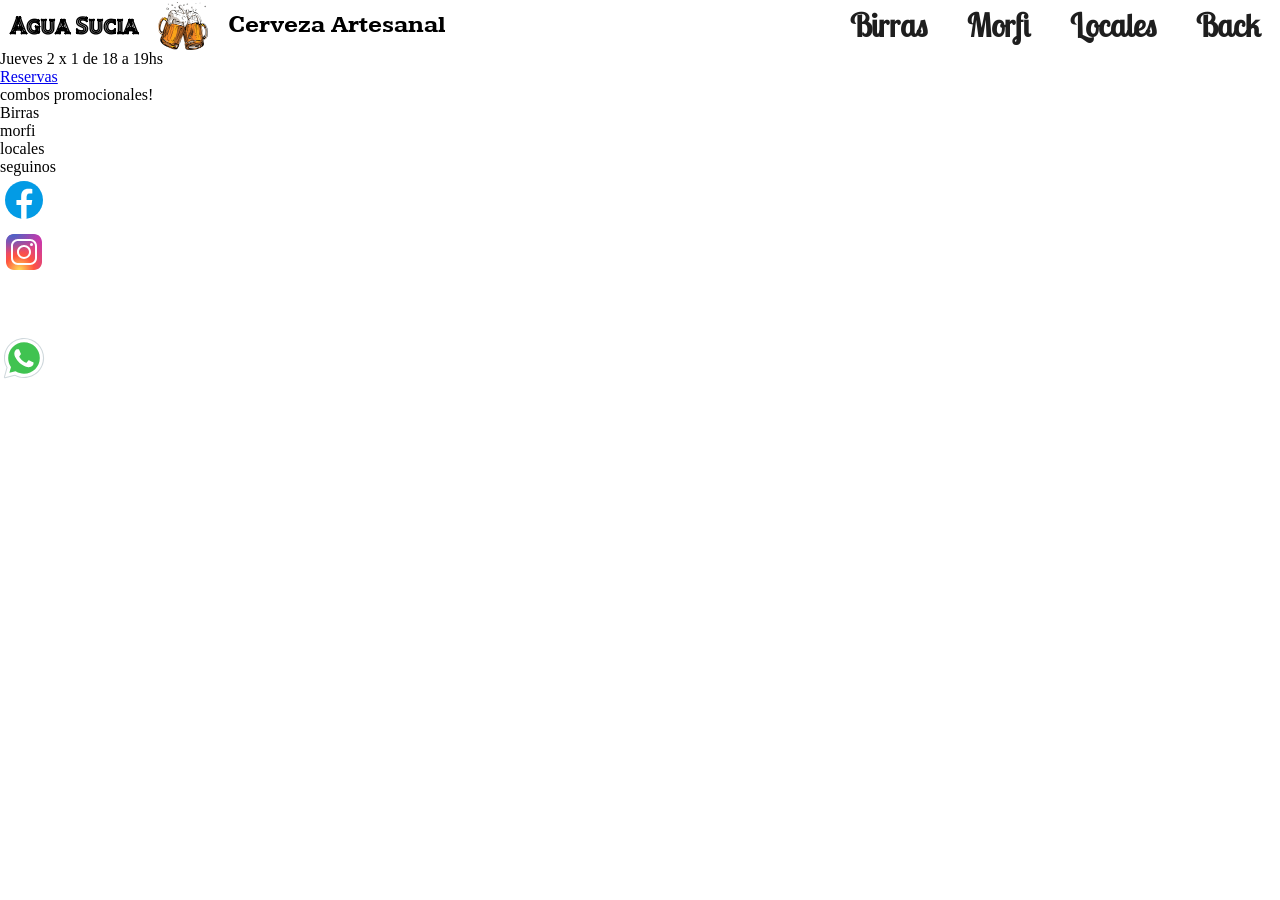
<file: index.html>
<!DOCTYPE html>
<html lang="en">

<head>
  <meta charset="UTF-8" />
  <meta http-equiv="X-UA-Compatible" content="IE=edge" />
  <meta name="viewport" content="width=device-width, initial-scale=1.0" />
  <!-- HOJA DE ESTILOS -->
  <link rel="stylesheet" href="./css/styles.css" />
  <!-- FAV. ICON -->
  <link rel="icon" type="image/png" sizes="16x16" href="./assets/favicons/favicon-16x16.png">
  <meta name="msapplication-TileColor" content="#ffffff">
  <meta name="theme-color" content="#ffffff">

  <title>Inicio</title>
</head>

<body>
  <div class="grid-layout">
    <header>
      <nav class="main-nav">
        <div class="logo">
          <h1>Agua Sucia</h1>
          <img src="./assets/logo.png" alt="logo de la marca" />
          <p>Cerveza Artesanal</p>
        </div>
        <!-- boton humburguer -->
        <div id="toggle-menu" class="toggle-menu">
          <img src="./assets/pngwing.com.png" alt="" />
        </div>
        <ul id="main-menu" class="main-menu">
          <li class="main-menu__item">
            <a href="./paginas/birras.html" class="main-menu__link">Birras</a>
          </li>
          <li class="main-menu__item">
            <a href="./paginas/morfi.html" class="main-menu__link">Morfi</a>
          </li>
          <li class="main-menu__item">
            <a href="./paginas/locales.html" class="main-menu__link">Locales</a>
          </li>
          <li class="main-menu__item">
            <a href="D:\Agua Sucia 2023\tp-cac-23022-main\crud\productos.html" class="main-menu__link">Back</a>
          </li>
        </ul>
      </nav>
    </header>
    <main class="main">
      <div class="banner-hora">
        <p>Jueves 2 x 1 de 18 a 19hs</p>
        <p class="reserva"><a href="D:\Agua Sucia 2023\tp-cac-23022-main\paginas\formulario.html">Reservas</a></p>
        <p>combos promocionales!</p>
      </div>
      <div class="imagenes">
        <div class="img-1-div">
          <p>Birras</p>
        </div>
        <div class="img-2-div">
          <p>morfi</p>
        </div>
        <div class="img-3-div">
          <p>locales</p>
        </div>
      </div>
    </main>
    <footer class="footer">
      <div class="footer-social-media">
        <p>seguinos</p>
        <div class="footer-social-media-img">
          <ul class="footer-social__menu">
            <li class="footer-social__item">
              <a href="https://es-la.facebook.com/">
                <img src="./fonts/icons/icons8-facebook-nuevo-color/icons8-facebook-nuevo-48.svg" alt="" /></a>
            </li>
            <li class="footer-social__item">
              <a href="https://www.instagram.com/">
                <img src="./fonts/icons/icons8-instagram-windows-11-color/icons8-instagram-48.svg" alt="" /></a>
            </li>
            <li class="footer-social__item">
              <a href="https://www.tiktok.com/es/">
                <img src="./fonts/icons/icons8-tik-tok-ios-16/icons8-tik-tok-50.svg" alt="" /></a>
            </li>
            <li class="footer-social__item">

              <a href="http://">
                <img src="./fonts/icons/icons8-whatsapp-color/icons8-whatsapp-48.svg" alt="" />
              </a>

            </li>
          </ul>
        </div>
      </div>
    </footer>
  </div>
  <script type="module" src="./js/index.js"></script>
</body>

</html>
</file>
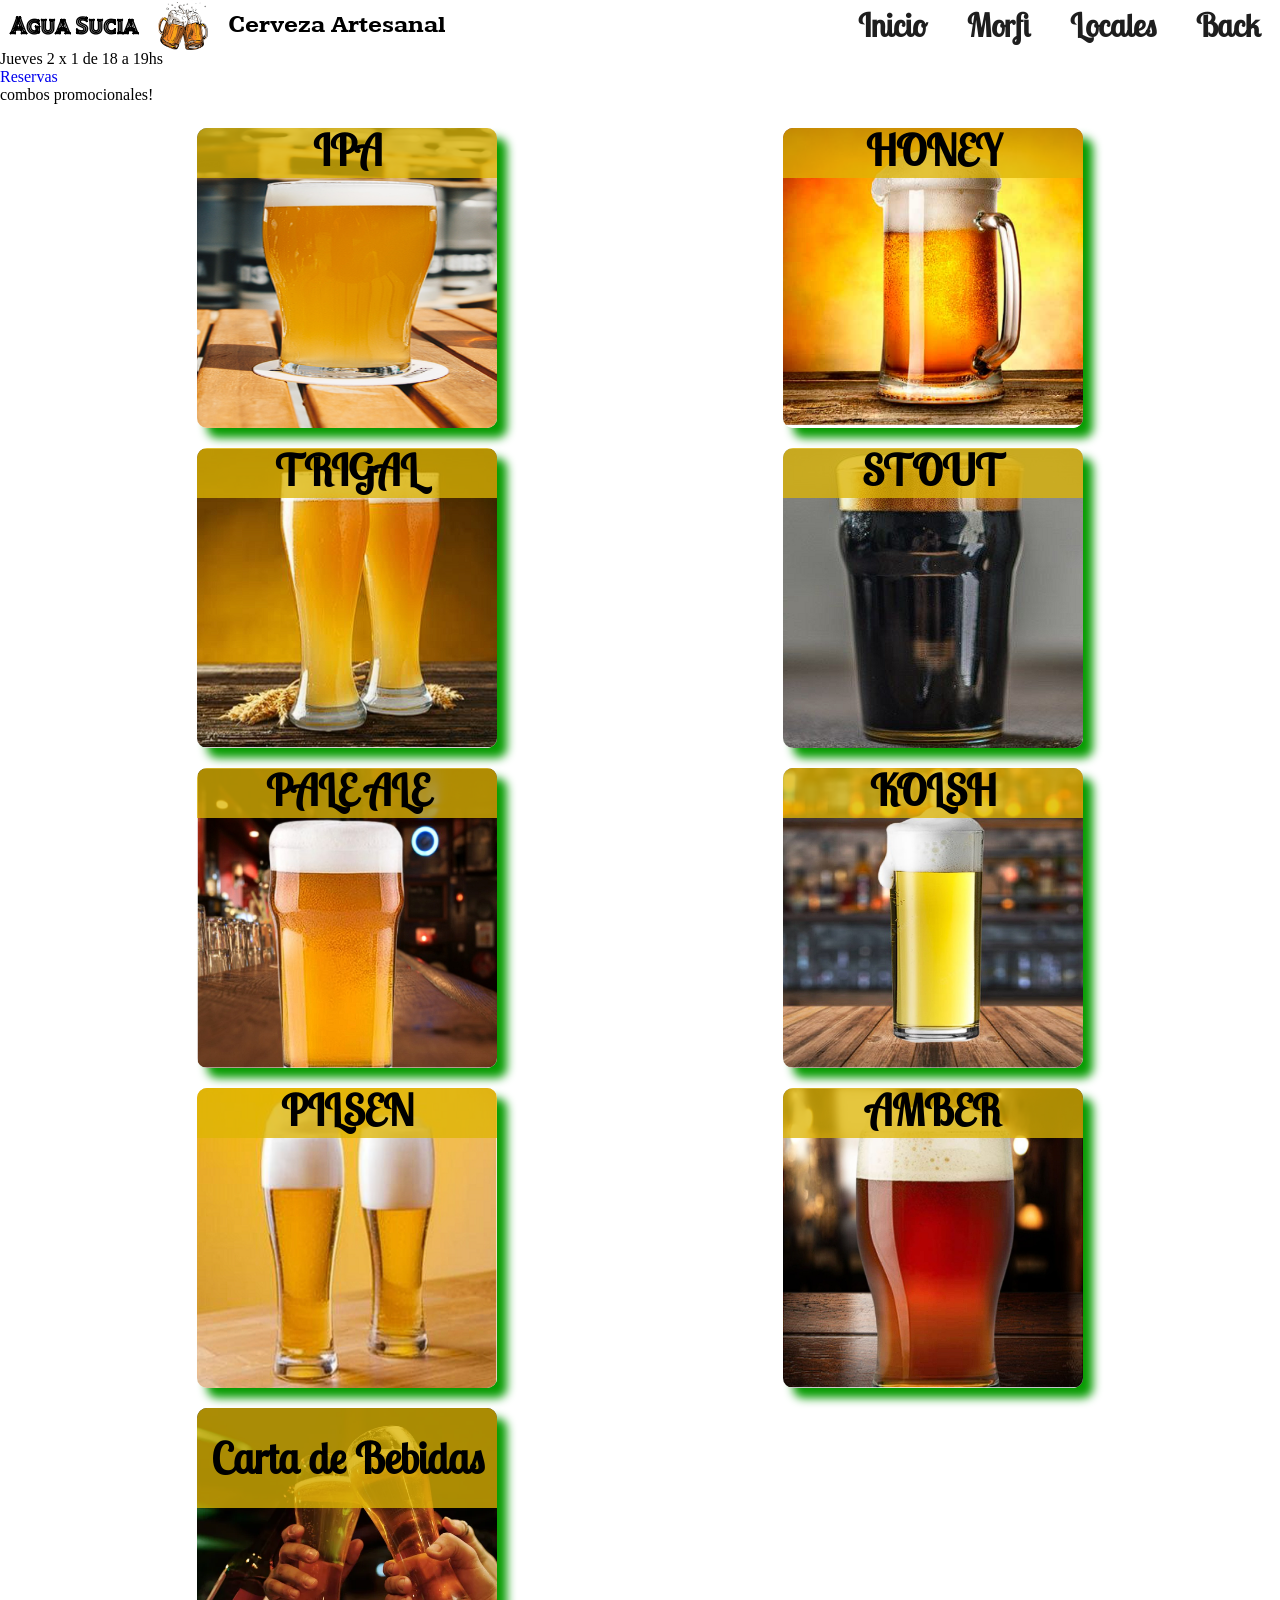
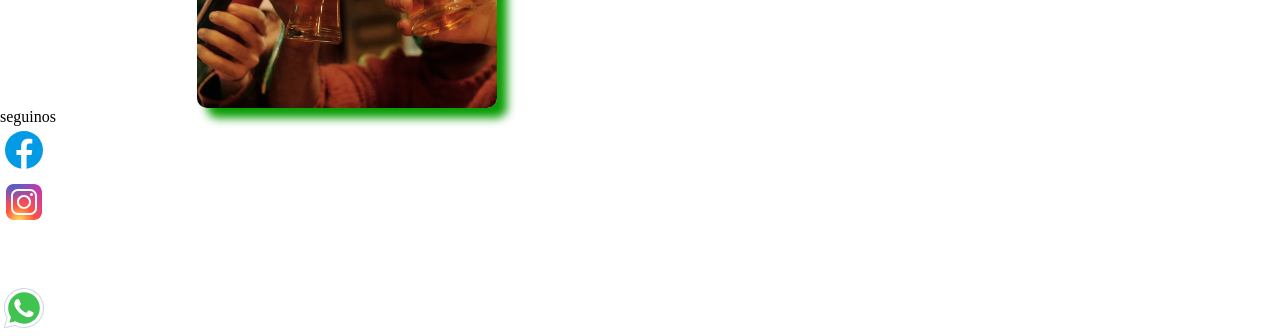
<file: paginas/birras.html>
<!DOCTYPE html>
<html lang="en">

<head>
    <meta charset="UTF-8">
    <meta http-equiv="X-UA-Compatible" content="IE=edge">
    <meta name="viewport" content="width=device-width, initial-scale=1.0">
    <!-- HOJA  DE ESTILOS -->
    <link rel="stylesheet" href="../css/birras.css">
    <link rel="stylesheet" href="../css/styles.css">
    <!-- FAV. ICON -->
    <link rel="icon" type="image/png" sizes="16x16" href="../assets/favicons/favicon-16x16.png">
    <meta name="msapplication-TileColor" content="#ffffff">
    <meta name="theme-color" content="#ffffff">
    <title>Birras</title>
</head>

<body>
    <div class="grid-layout">
        <header>
            <nav class="main-nav">
                <div class="logo">
                    <h1>Agua Sucia</h1>
                    <img src="../assets/logo.png" alt="logo de la marca">
                    <p>Cerveza Artesanal</p>
                </div>
                <!-- boton humburguer -->
                <div id="toggle-menu" class="toggle-menu">
                    <img src="../assets/pngwing.com.png" alt="">
                </div>
                <ul id="main-menu" class="main-menu">
                    <li class="main-menu__item"><a href="../index.html" class="main-menu__link">Inicio</a></li>
                    <li class="main-menu__item"><a href="./morfi.html" class="main-menu__link">Morfi</a></li>
                    <li class="main-menu__item"><a href="./locales.html" class="main-menu__link">Locales</a></li>
                    <li class="main-menu__item">
                        <a href="D:\CODOACODO\BACK\proyecto\productos.html" class="main-menu__link">Back</a>
                      </li>
                </ul>
            </nav>
        </header>
        <main class="main">
            <div class="banner-hora">
                <p>Jueves 2 x 1 de 18 a 19hs</p>
                <p class="reserva"><a href="D:\CODOACODO\BACK\tp-cac-23022-main\paginas\formulario.html">Reservas</a></p>
                <p>combos promocionales!</p>
            </div>
            <div class="wrapper">
        
                <div class="card">
        
                    <div class="face front">
                        <img src="../assets/birras/Sin título2.png" alt="cerveza ipa">
                        <h2 class="text-h1">IPA</h2>
                    </div>
        
                    <div class="face back">
                        <p class="text-p">
                        La IPA se caracterizan por ser cervezas de alta graduación alcohólica (entre 5º y 7º),
                        tener
                        una mayor cantidad de lúpulo y por lo tanto un amargor (a partir normalmente de los 40
                        IBUs)
                        y aroma intensos y cierta complejidad en el paladar.
                        </p>
                        
                    </div>
        
                </div>
        
                <div class="card">
        
                    <div class="face front">
                        <img src="../assets/birras/HONEY.png" alt="cerveza Honey">
                        <h2 class="text-h1">HONEY</h2>
                    </div>
        
                    <div class="face back">
<p>La HONEY de color dorado, cuerpo medio, con un intenso aroma y sabor a miel. Se
    caracteriza
    por ser muy fresca, agradable, de gusto dulce. Ideal para calmar la sed o acompañar
    ensaladas, platos de sabores neutros o afrutados. </p>
                    </div>
        
                </div>
        
                <div class="card">
        
                    <div class="face front">
                        <img src="../assets/birras/cerveza de trigo.png" alt="cerveza de trigo">
                        <h2 class="text-h1">TRIGAL</h2>
                    </div>
        
                    <div class="face back">
                       <p>La TRIGAL Se elabora con más del 50% de malta de trigo, de aspecto pajizo de color claro, dorado. Con gran cantidad de espuma duradera. Sabor de Amargor bajo, a veces con sabores a clavo, naranja plátano y vainilla. con Un ligero aroma a lúpulo . Alcohol: Entre 4,3 – 5,6%</p>
                    </div>
        
                </div>
        
                <div class="card">
        
                    <div class="face front">
                        <img src="../assets/birras/STOUT.png" alt="cerveza negra stout">
                        <h2 class="text-h1">STOUT</h2>
                    </div>
        
                    <div class="face back">
<p> La STOUT se caracteriza por ser muy oscura, casi negra, tostada y con un contenido
    alcohólico que va de un 6 % a un 12 %, Destacan los aromas a café y chocolate, su espuma
    es
    densa y en el sabor predomina el dulzor de las maltas, que le da un potente final
    amargo.
</p>
                    </div>
        
                </div>
        
                <div class="card">
        
                    <div class="face front">
                        <img src="../assets/birras/pale ale.png" alt="cerveza pale ale">
                        <h2 class="text-h1">PALE ALE</h2>
                    </div>
        
                    <div class="face back">
                            <p>La PALE ALE se ingrediente principal es la malta clara, una variedad que, en inglés, se
                                conoce como el nombre de pale malt, de ahí el nombre. tienen un color dorado, pero menos
                                intenso que las cervezas Lager se obtiene gracias a un método de fermentación templado.
                            </p>
                    </div>
        
                </div>
                <div class="card">
        
                    <div class="face front">
                        <img src="../assets/birras/KOLSH1.png" alt="cerveza kolsh">
                        <h2 class="text-h1">KOLSH</h2>
                    </div>
        
                    <div class="face back">
                            <p>La Kolsh perteneciante a las cervezas híbridas claras. se elabora a fermentación alta
                                como
                                una Ale y se madura a temperaturas bajas como una Lager. Tiene un sutil aroma lupulado y
                                un
                                carácter limpio.
                                su graduación alcohólica oscila alrededor de los 5 grados.
                            </p>
                    </div>
        
                </div>
                <div class="card">
        
                    <div class="face front">
                        <img src="../assets/birras/pilsen .png" alt="cerveza pilsen">
                        <h2 class="text-h1">PILSEN</h2>
                    </div>
        
                    <div class="face back">
                            <p>La Pilsen se caracteriza por tener un color pajizo muy claro, su transparencia y limpieza
                                son
                                significativas. Destaca por tener buena carbonatación y espuma duradera. tiene un sabor
                                con
                                más presencia de lúpulo que las lagers normales. posee una graduación alcohólica de
                                entre 4%
                                y 5%
                            </p>
                    </div>
        
                </div>
                <div class="card">
        
                    <div class="face front">
                        <img src="../assets/birras/AMBER ALE1.png" alt="Ensalada">
                        <h2 class="text-h1">AMBER</h2>
                    </div>
        
                    <div class="face back">
                            <p>La AMBER LAGER suele variar entre el rojo oscuro y el cobre intenso, con buena retención
                                de
                                espuma. De sabor amargo y con un final limpio. El aroma destaca por ser bastante
                                lupulado y
                                con notas malteadas de caramelo. . Graduación alcohólica de entre 5% y 6%
                            </p>
                    </div>
        
                </div>
                <div class="card card-bebidas">
        
                    <div class="face front">
                        <img src="../assets/birras.webp" alt="Ensalada">
                        <h2 class="text-h1">Carta de Bebidas</h2>
                    </div>
        
                    <div class="face back">
                        <h2 class="text-h2">Carta de Bebidas</h2>

                        <div class="links">
                            <a class="link-a" href="../assets/birras/Menú de bebidas grunge amarillo.pdf" target="_blank">ver mas</a>
                        </div>
                    </div>
        
                </div>
        
            </div>
        
        </main>

        <footer class="footer">
            
        </footer>
    </div>
    <script src="../js/componets.js"></script>
    <script type="module" src="../js/index.js"></script>
</body>

</html>
</file>
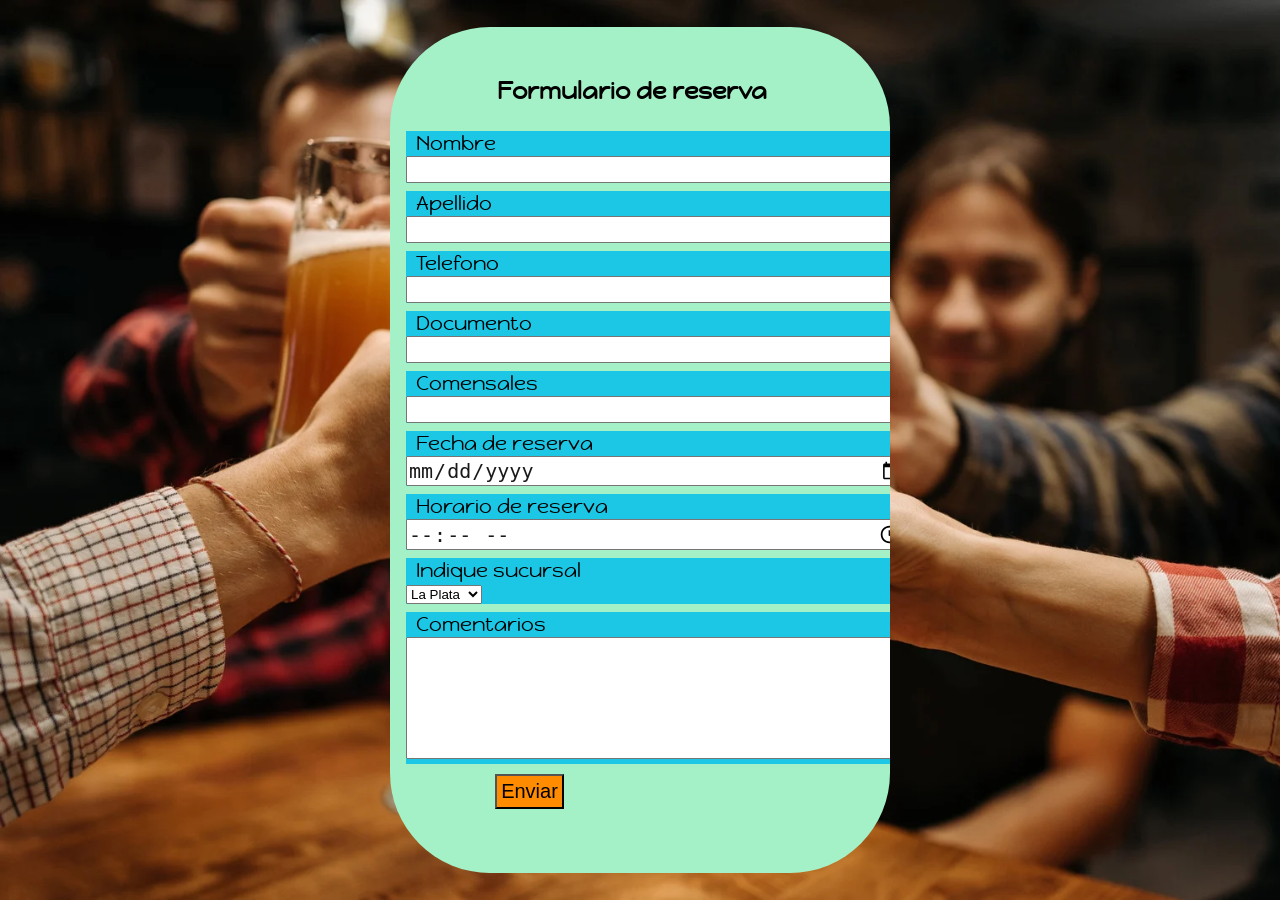
<file: paginas/formulario.html>
<!DOCTYPE html>
<html lang="esp">
<head>
    <meta charset="UTF-8">
    <meta http-equiv="X-UA-Compatible" content="IE=edge">
    <meta name="viewport" content="width=device-width, initial-scale=1.0">
    <title>Formulario</title>
    <!-- hoja de estilos -->
    <link rel="stylesheet" href="../css/form.css">
    <!-- FAV. ICON -->
    <link rel="icon" type="image/png" sizes="16x16" href="../assets/favicons/favicon-16x16.png">
    <meta name="msapplication-TileColor" content="#ffffff">
    <meta name="theme-color" content="#ffffff">
</head>
<body>

<form class="form", id="form-js">
<h2 class="formulario-parrafo"> Formulario de reserva </h2>
<div class="formulario-contenedor">

    <div class="formulario-grupo">
        <label for="name" class="etiqueta">Nombre</label>
        <input type="text" id="names" class="formulario-entrada" placeholder="">
        <span class="formulario-linea"></span>
       
    </div>

    <div class="formulario-grupo">
        <label for="lastname" class="etiqueta">Apellido</label>
        <input type="text" id="lastname" class="formulario-entrada" placeholder="">
        <span class="formulario-linea"></span>
    </div>

    <div class="formulario-grupo">
        <label for="phone" class="etiqueta">Telefono</label>
        <input type="number" id="phone" class="formulario-entrada" placeholder="">
        <span class="formulario-linea"></span>
        
    </div>

    <div class="formulario-grupo">
        <label for="dni" class="etiqueta">Documento</label>
        <input type="number" id="dni" class="formulario-entrada" placeholder="">
        <span class="formulario-linea"></span>
        
    </div>

    <div class="formulario-grupo">
        <label for="subjets" class="etiqueta">Comensales</label>
        <input type="number" id="subjets" class="formulario-entrada" placeholder="">
        <span class="formulario-linea"></span>
       
    </div>

    <div class="formulario-grupo">
        <label for="date" class="etiqueta">Fecha de reserva</label>
        <input type="date" id="date" class="formulario-entrada" placeholder="">
        <span class="formulario-linea"></span>
        
    </div>

    <div class="formulario-grupo">
        <label for="time" class="etiqueta">Horario de reserva</label>
        <input type="time" id="time" class="formulario-entrada" placeholder="">
        <span class="formulario-linea"></span>
        
    </div>
    
    <div class="formulario-grupo" >
        <label for="location" class="etiqueta">Indique sucursal </label><br>
        <select id="location" name="indique socursal">
        <option value="Palermo" class="ki">La Plata</option> 
        <option value="Belgrano" class="ki">Quilmes</option> 
        <option value="Villa Urquiza" class="ki" >Barracas</option>  
    </select>
        <span class="formulario-linea"></span>
    </div>
  
    <div class="formulario-grupo">
        <label for="comentarios" class="etiqueta">Comentarios</label> <br>
        <textarea name="comentarios" id="" cols="60" rows="8"></textarea> 
       
    </div>
    
</div>
<input type="submit" value="Enviar" id="bottom">
<span id="campo vacio" style="display:none; color:rgb(27, 27, 27);" class="warning">complete los campos vacios por favor</span>
<span id="mayuscula-nombre" style="display:none; color:rgb(27, 27, 27) ;" class="warning">Por favor iniciar con mayúscula</span>
<span id="mayuscula-apellido" style="display:none; color:rgb(27, 27, 27);" class="warning">Por favor iniciar con mayúscula</span>

</form>


 
<script src="../js/form-js.js"></script>
</body>


</html>
</file>
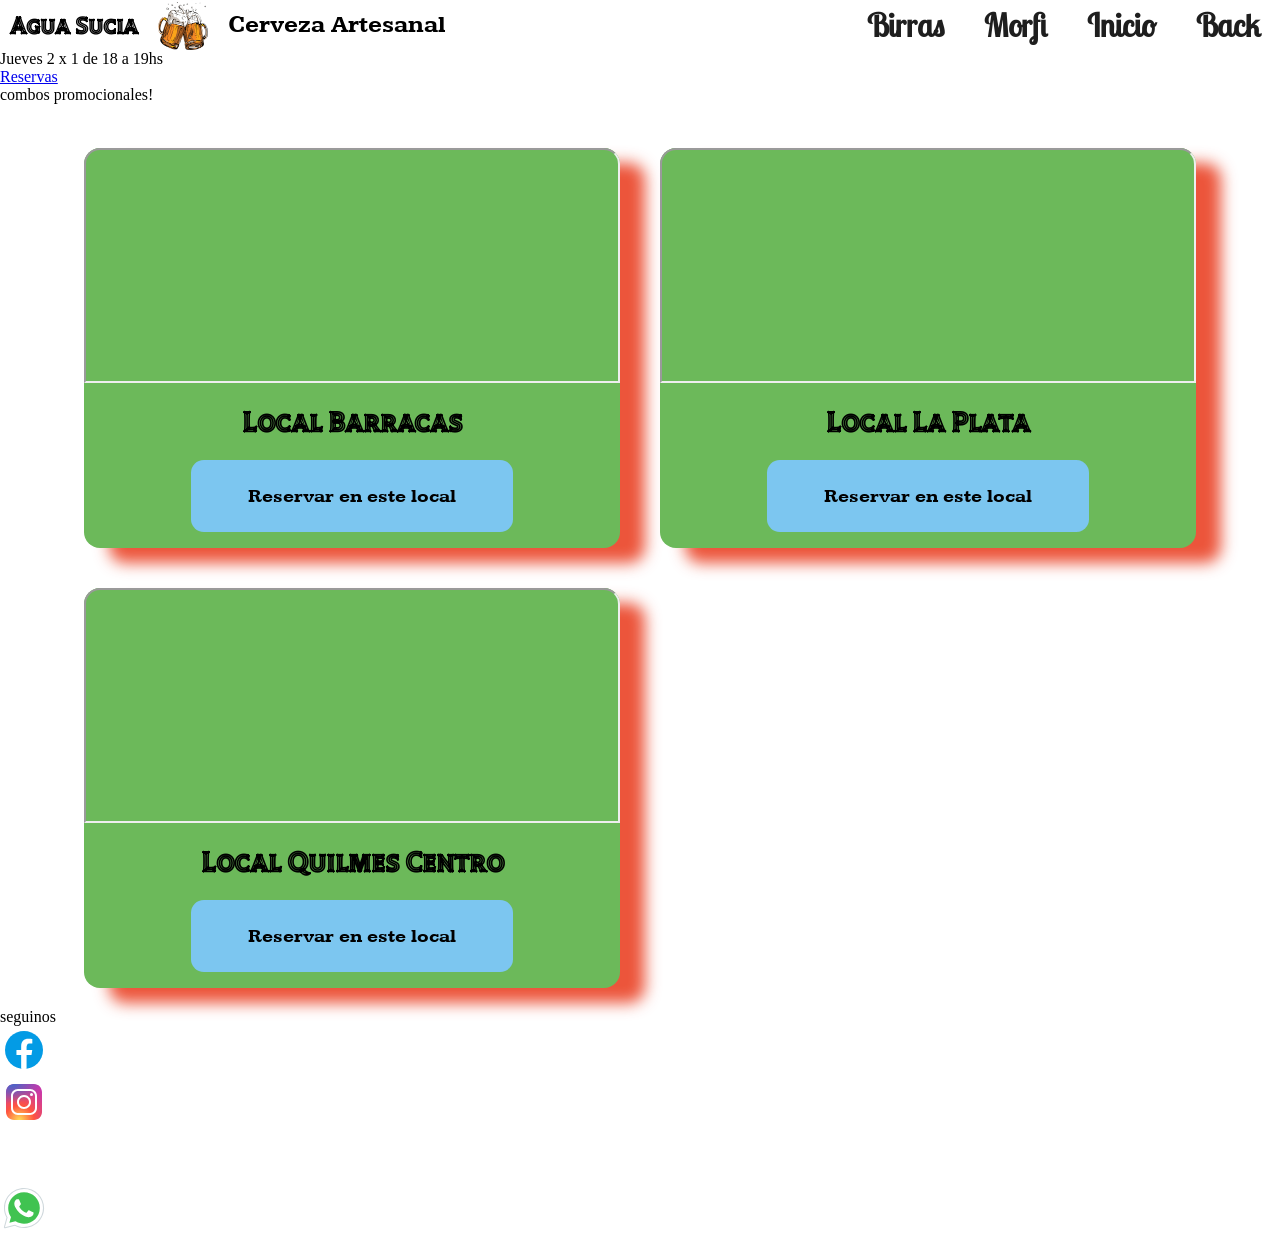
<file: paginas/locales.html>
<!DOCTYPE html>
<html lang="en">

<head>
    <meta charset="UTF-8">
    <meta http-equiv="X-UA-Compatible" content="IE=edge">
    <meta name="viewport" content="width=device-width, initial-scale=1.0">
    <!-- HOJAS DE ESTILOS -->
    <link rel="stylesheet" href="../css/styles.css">
    <link rel="stylesheet" href="../css/locales.css">
    <!-- FAV. ICON -->
    <link rel="icon" type="image/png" sizes="16x16" href="../assets/favicons/favicon-16x16.png">
    <meta name="msapplication-TileColor" content="#ffffff">
    <meta name="theme-color" content="#ffffff">
    <title>Locales</title>
</head>

<body>
    <div class="grid-layout">
        <header>
            <nav class="main-nav">
                <div class="logo">
                    <h1>Agua Sucia</h1>
                    <img src="../assets/logo.png" alt="logo de la marca">
                    <p>Cerveza Artesanal</p>
                </div>
                <!-- boton humburguer -->
                <div id="toggle-menu" class="toggle-menu">
                    <img src="../assets/pngwing.com.png" alt="">
                </div>
                <ul id="main-menu" class="main-menu">
                    <li class="main-menu__item"><a href="birras.html" class="main-menu__link">Birras</a></li>
                    <li class="main-menu__item"><a href="./morfi.html" class="main-menu__link">Morfi</a></li>
                    <li class="main-menu__item"><a href="../index.html" class="main-menu__link">Inicio</a></li>
                    <li class="main-menu__item">
                        <a href="D:\CODOACODO\BACK\proyecto\productos.html" class="main-menu__link">Back</a>
                      </li>
                </ul>
            </nav>
        </header>
        <main class="main">
        <div class="banner-hora">
            <p>Jueves 2 x 1 de 18 a 19hs</p>
            <p class="reserva"><a href="D:\CODOACODO\BACK\tp-cac-23022-main\paginas\formulario.html">Reservas</a></p>
            <p>combos promocionales!</p>
        </div>
        <div id="card-container" class="card-container">

        </div>            
        </main>
        <footer class="footer">

        </footer>
    </div>
    <script src="../js/componets.js"></script>
    <script src="../js/locales.js"></script>
    <script type="module" src="../js/index.js"></script>
</body>

</html>
</file>
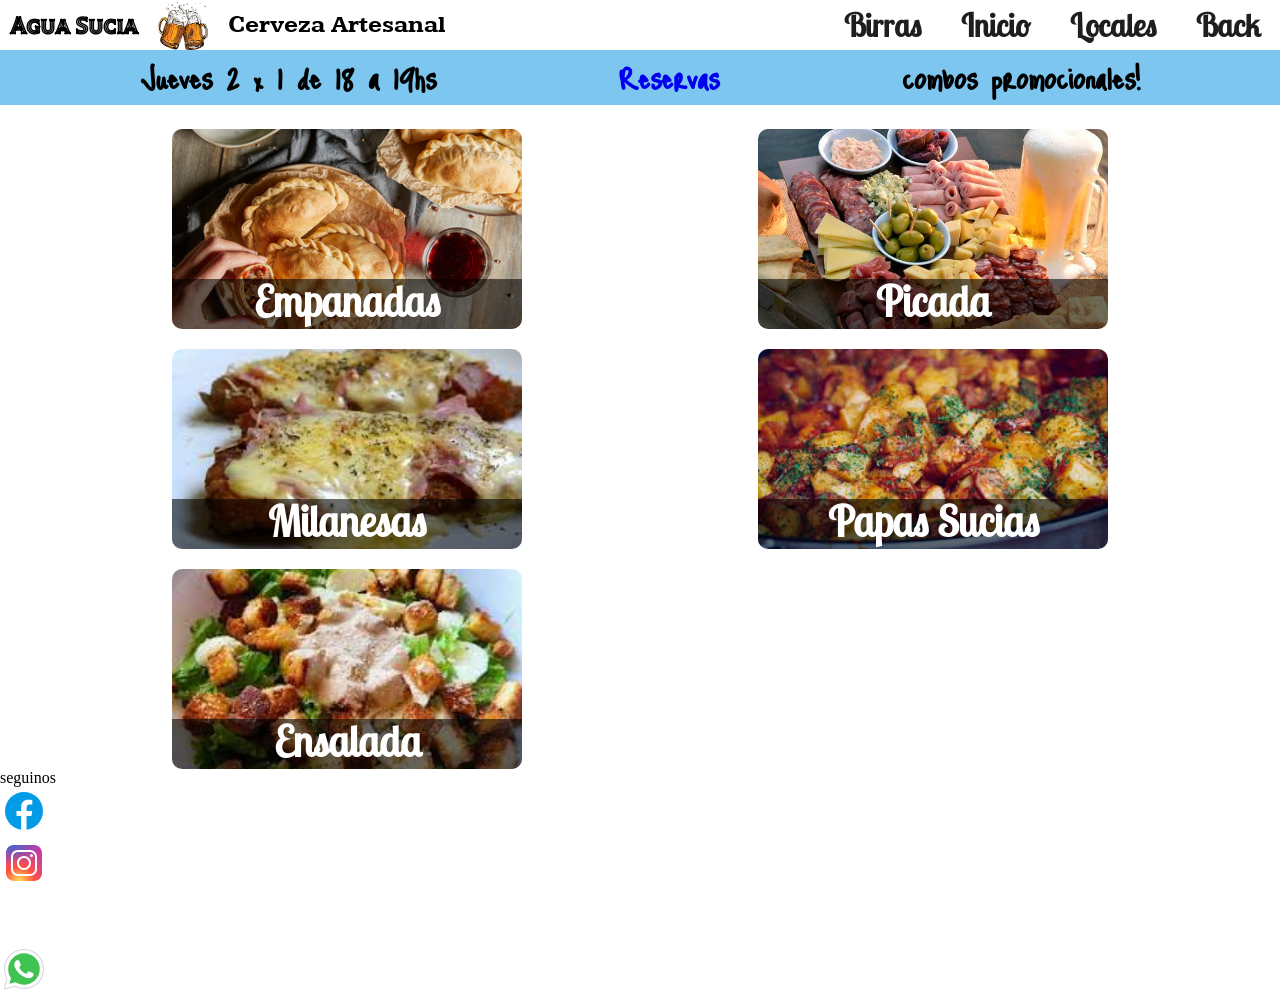
<file: paginas/morfi.html>
<!DOCTYPE html>
<html lang="en">

<head>
    <meta charset="UTF-8">
    <meta http-equiv="X-UA-Compatible" content="IE=edge">
    <meta name="viewport" content="width=device-width, initial-scale=1.0">
    <!-- HOJA DE ESTILOS -->
    <link rel="stylesheet" href="../css/morfi.css">
    <link rel="stylesheet" href="../css/styles.css">
    <!-- FAV. ICON -->
    <link rel="icon" type="image/png" sizes="16x16" href="../assets/favicons/favicon-16x16.png">
    <meta name="msapplication-TileColor" content="#ffffff">
    <meta name="theme-color" content="#ffffff">
    <title>Morfi</title>
</head>

<body>
    <div class="grid-layout">
        <header>
            <nav class="main-nav">
                <div class="logo">
                    <h1>Agua Sucia</h1>
                    <img src="../assets/logo.png" alt="logo de la marca">
                    <p>Cerveza Artesanal</p>
                </div>
                <!-- boton humburguer -->
                <div id="toggle-menu" class="toggle-menu">
                    <img src="../assets/pngwing.com.png" alt="">
                </div>
                <ul id="main-menu" class="main-menu">
                    <li class="main-menu__item"><a href="./birras.html" class="main-menu__link">Birras</a></li>
                    <li class="main-menu__item"><a href="../index.html" class="main-menu__link">Inicio</a></li>
                    <li class="main-menu__item"><a href="../paginas/locales.html" class="main-menu__link">Locales</a></li>
                    <li class="main-menu__item">
                        <a href="D:\CODOACODO\BACK\proyecto\productos.html" class="main-menu__link">Back</a>
                      </li>
                </ul>
            </nav>
        </header>
        <main class="main">
            <div class="banner-hora">
                <p>Jueves 2 x 1 de 18 a 19hs</p>
                <p class="reserva"><a href="D:\CODOACODO\BACK\tp-cac-23022-main\paginas\formulario.html">Reservas</a></p>
                <p>combos promocionales!</p>
            </div>
            <div class="wrapper">

                <div class="card">

                    <div class="face front">
                        <img src="../assets/morfi/Empanadas.jpg" alt="city">
                        <h2 class="text-h1">Empanadas</h2>
                    </div>

                    <div class="face back">
                        <h2 class="text-h2">Empanadas</h2>
                        <p class="text-p">
                        <p>
                            -Carne Suave $260</p>
                        <p>
                            -Jamon, queso y cebolla
                            $220</p>

                        <p>-Panceta y morron $240</p>

                        <p> -Humita $ 190</p>
                        </p>
                        <div class="links">
                            <a class="link-a" href="../assets/morfi/Menu AGUA SUCIA.pdf" target="_blank">ver mas</a>
                        </div>
                    </div>

                </div>

                <div class="card">

                    <div class="face front">
                        <img src="../assets/morfi/picada2-1-6e7c69.jpg" alt="picada">
                        <h2 class="text-h1">Picada</h2>
                    </div>

                    <div class="face back">
                        <h2 class="text-h2">Picada</h2>
                        <p class="text-p">
                        <p>-Tabla de Frituras
                            $1280 </p>

                        <p>-Tabla de Fiambres:
                            $1590</p>

                        <p>-Tabla Surtida:
                            $1120</p>
                        </p>
                        <div class="links">
                            <a class="link-a" href="../assets/morfi/Menu AGUA SUCIA.pdf" target="_blank">ver mas</a>
                        </div>
                    </div>

                </div>

                <div class="card">

                    <div class="face front">
                        <img src="../assets/morfi/mila.jpg" alt="milanesa">
                        <h2 class="text-h1">Milanesas</h2>
                    </div>

                    <div class="face back">
                        <h2 class="text-h2">Milanesas</h2>
                        <p class="text-p">
                        <p>-Napolitana:
                            $820</p>

                        <p>-Suprema de Pollo: $600</p>

                        <p>-Mila de Berenjena:
                            $480</p>

                        <p>-Milanesa Recargada: $1120</p>

                        <div class="links">
                            <a class="link-a" href="../assets/morfi/Menu AGUA SUCIA.pdf" target="_blank">ver mas</a>
                        </div>
                    </div>

                </div>

                <div class="card">

                    <div class="face front">
                        <img src="../assets/morfi/papas sucias.jpg" alt="Papas fritas">
                        <h2 class="text-h1">Papas Sucias</h2>
                    </div>

                    <div class="face back">
                        <h2 class="text-h2">Papas Sucias</h2>
                        <p class="text-p">
                        <p>-Papas Sucias: $390</p>

                        <p>Papas 4 Fantasticos : $480</p>

                        <p>-Papas Bravisimas: $590 </p>

                        <div class="links">
                            <a class="link-a" href="../assets/morfi/Menu AGUA SUCIA.pdf" target="_blank">ver mas</a>
                        </div>
                    </div>

                </div>

                <div class="card">

                    <div class="face front">
                        <img src="../assets/morfi/ensalada cesar.jpg" alt="Ensalada">
                        <h2 class="text-h1">Ensalada</h2>
                    </div>

                    <div class="face back">
                        <h2 class="text-h2">Ensalada</h2>
                        <p class="text-p">
                        <p>-Ensalada Campera:
                            $1180</p>

                        <p>-Ensalada Cesar:
                            $980</p>

                        <p>-Ensalada Griega: $880</p>

                        <div class="links">
                            <a class="link-a" href="../assets/morfi/Menu AGUA SUCIA.pdf" target="_blank">ver mas</a>
                        </div>
                    </div>

                </div>

            </div>

        </main>

        <!-- footer -->
        <footer class="footer">

        </footer>
    </div>
    <script src="../js/componets.js"></script>
    <script type="module" src="../js/index.js"></script>
</body>

</html>
</file>
<file: css/styles.css>
/* Carga de las fuentes de la home */
/*---------------------------------*/
/*---------------------------------*/

@font-face {
  font-family: "Kameron";
  src: url("../fonts/Kameron/Kameron-Bold.ttf") format("trueType");
  font-display: swap;
}

@font-face {
  font-family: "Lobster Two";
  src: url("../fonts/Lobster_Two/LobsterTwo-Regular.ttf") format("trueType");
  font-display: swap;
}

@font-face {
  font-family: "Just Me Again Down Here";
  src: url("../fonts/Just_Me_Again_Down_Here/JustMeAgainDownHere-Regular.ttf")
    format("trueType");
}

@font-face {
  font-family: "Tilt Prism";
  src: url("../fonts/Tilt_Prism/static/TiltPrism-Regular.ttf")
      format("trueType"),
    url("../fonts/Tilt_Prism/TiltPrism-Regular-VariableFont_XROT\,YROT.ttf")
      format("trueType");
}

/* Reset de los estilos CSS */
/*-------------------------*/
/*-------------------------*/

* {
  margin: 0;
  padding: 0;
  box-sizing: border-box;
}

/* Declaracion de variable */
/*-------------------------*/
/*-------------------------*/

:root {
  --color-header: #6cb95a;
  --color-banner: #7cc6f0;
  --color-footer: #1e1e1e;
  --color-texto: hsl(0, 0%, 100%);
  --color-body:#cbec0c;
}

body {
  background-image: url(D:\CODOACODO\BACK\proyecto\assets\personas-tomando-cerveza.png);
  background-repeat: repeat-y;
  background-size: cover ;
  background-attachment: scroll;
  overflow-x: hidden;
  
  
}

.toggle-menu {
  position: absolute;
  right: 50px;
}

.toggle-menu img{
  width: 50px;
  height: 50px;
  display: none;
}

.header {
  background: var(--color-header);
  padding: 20px;
  margin-bottom: 20px;
}

.logo h1 {
  font-family: "Tilt Prism";
  font-weight: bold;
}

.logo p{
  font-family: 'Kameron';
  font-size: 1.5rem;
}

.main-nav {
  display: flex;
  justify-content: space-between;
  margin-left: 10px;
}

.main-menu {
  display: flex;
  list-style: none;
  align-items: center;
}

.main-menu__link{
  text-decoration: none;
  font-size: 2rem;
  color: var(--color-footer);
  margin: 0px 20px;
  font-weight: 700;
  font-family: 'Lobster Two';
}

.logo {
  display: flex;
  gap: 20px;
  justify-content: center;
  align-items: center;
}

.logo img{
  width: 50px;
  height: 50px;
}





/* Apartir de acá footer de la home */
/*----------------------------------*/
/*----------------------------------*/
</file>
<file: css/birras.css>
@font-face {
  font-family: "Kameron";
  src: url("../fonts/Kameron/Kameron-Bold.ttf") format("trueType");
  font-display: swap;
}

@font-face {
  font-family: "Lobster Two";
  src: url("../fonts/Lobster_Two/LobsterTwo-Regular.ttf") format("trueType");
  font-display: swap;
}

@font-face {
  font-family: "Just Me Again Down Here";
  src: url("../fonts/Just_Me_Again_Down_Here/JustMeAgainDownHere-Regular.ttf") format("trueType");
}

@font-face {
  font-family: "Tilt Prism";
  src: url("../fonts/Tilt_Prism/static/TiltPrism-Regular.ttf") format("trueType"),
    url("../fonts/Tilt_Prism/TiltPrism-Regular-VariableFont_XROT\,YROT.ttf") format("trueType");
}


* {
  box-sizing: border-box;
  margin: 0;
  padding: 0;
}




a {
  text-decoration: none;
}


.wrapper {
  display: grid;
  grid-column: 1 / 14;
  grid-row: 2 / 12;
  grid-template-columns: repeat(auto-fit, minmax(min(100%, 25rem), 1fr));
  width: 90%;
  margin: 0 auto;
  margin-top: 1.5rem;
  gap: 20px;
  align-content: center;
  justify-items: center;

}


.card {
  position: relative;
  width: 300px;
  height: 300px;
  
}

.face {
  position: absolute;
  width: 100%;
  height: 100%;
  backface-visibility: hidden;
  border-radius: 10px;
  overflow: hidden;
  transition: .5s;
}

.card .front {
  transform: perspective(600px) rotateY(0deg);
  box-shadow: 10px 10px 10px #089c03;
  z-index: -1;
}

.card .front img {
  position: absolute;
  width: 100%;
  height: 100%;
  object-fit: cover;
}

.text-h1 {
  position: absolute;
  width: 100%;
  height: 50px;
  line-height: 45px;
  color: #000000;
  background: rgba(221, 181, 4, 0.767);
  text-align: center;
  font-family: "Lobster Two";
  font-size: calc(1.5vw + 1.5rem);

}

.card-bebidas .text-h1 {
  display: flex;
  justify-content: center;
  align-items: center;
  height: 100px;
}



.card .back {
  display: flex;
  flex-direction: column;
  justify-content: space-between;
  transform: perspective(600px) rotateY(180deg);
  background: rgba(221, 181, 4, 0.767);
  padding: 15px;
  color: #000000;
  text-align: center;
  box-shadow:  -10px 10px 10px #089c03;
  overflow-y: auto;
  font-family: "Kameron";
  font-size: calc(1.5vw + .5px);

}

.card-bebidas + .face-front + .text-h1 {
  height: 150px;
}

.card-bebidas .link-a {
  color: #000000;
}

.card-bebidas .links {
  border-top: 1px solid #000000;
}



.card .back .text-h2 {
  font-size: calc(1vw + 1em);
  letter-spacing: 1px;
}

.card .back .text-p {
  letter-spacing: 1px;

}

.card:hover .front {
  transform: perspective(600px) rotateY(180deg);
}

.card:hover .back {
  transform: perspective(600px) rotateY(360deg);
}

/* Media queries para dispositivos móviles */
@media screen and (max-width: 767px) {
  .wrapper {
    flex-direction: column;
    gap: 40px;
    margin-top: -100px;

  }

  .card {
    position: relative;
    width: 100%;
    height: 300px;
  } 




  /* Media queries para tablets */
  @media screen and (min-width: 768px) and (max-width: 1023px) {
    .wrapper {
      gap: 30px;
    }
  }

  /* Media queries para pantallas de escritorio */
  @media screen and (min-width: 1024px) {
    .wrapper {
      gap: 40px;
    }
  }

}
</file>
<file: css/form.css>
@import url('https://fonts.googleapis.com/css2?family=Happy+Monkey&display=swap');

*{
    margin: 0;
    padding: 0;
    box-sizing: border-box;
}

body{
    font-family: 'Happy Monkey', cursive;
    background-color: #e9e9f3;
    background-image: url(../assets/personas-tomando-cerveza.png);
    background-repeat: repeat-y;
    background-size: cover;
    background-attachment: scroll;
    overflow-x: hidden;
    display: flex;
    min-height: 100vh;
}

.form{
    
    background-color: rgb(164, 241, 199);
    margin: auto;
    width: 90%;
    max-width: 500px;
    padding: 4rem 2rem 4rem 1rem;
    border-radius: 100px;
    box-shadow: 0 50px -10px rgb(0 ,0 ,0 / 70%);
    text-align: center;
    overflow: hidden;
}

.formulario-parrafo{ 
   
    margin-top: -15px;
}

.formulario-contenedor {
    margin-top: 25px;
    display: grid;
    gap: 8px;
    
}

.formulario-grupo{
   background-color: rgb(28, 199, 230);
    text-align: left;
}

.formulario-entrada{ 
    width: 100%;
    color: rgb(26, 24, 26);
    font-size: 20px;
}

#bottom{
    margin-top: 10px;
    margin-right: 205px;
    padding: 4px 4px 4px 4px;
    font-size: 20px;
   font-family: Impact, Haettenschweiler, 'Arial Narrow Bold', sans-serif;
    background-color: darkorange;
}

.etiqueta{ 
padding: 10px;
font-size: 20PX;


}

.ki { font-size: 18px;
    background-color: aqua;

}

.warning {
    width: 360px;
    text-align: center;
    padding: 0;
    margin: auto;
    color:black;
    padding-top: 10px;
    
       }
</file>
<file: css/locales.css>
@font-face {
  font-family: "Kameron";
  src: url("../fonts/Kameron/Kameron-Bold.ttf") format("trueType");
  font-display: swap;
}

@font-face {
  font-family: "Lobster Two";
  src: url("../fonts/Lobster_Two/LobsterTwo-Regular.ttf") format("trueType");
  font-display: swap;
}

@font-face {
  font-family: "Just Me Again Down Here";
  src: url("../fonts/Just_Me_Again_Down_Here/JustMeAgainDownHere-Regular.ttf")
    format("trueType");
}

@font-face {
  font-family: "Tilt Prism";
  src: url("../fonts/Tilt_Prism/static/TiltPrism-Regular.ttf")
      format("trueType"),
    url("../fonts/Tilt_Prism/TiltPrism-Regular-VariableFont_XROT\,YROT.ttf")
      format("trueType");
}

/* Reset de los estilos CSS */
/*-------------------------*/
/*-------------------------*/

* {
  margin: 0;
  padding: 0;
  box-sizing: border-box;
}

/* Declaracion de variable */
/*-------------------------*/
/*-------------------------*/

:root {
  --color-header: #6cb95a;
  --color-banner: #7cc6f0;
  --color-footer: #1e1e1e;
  --color-texto: #ffffff;
  --color-shadonw: rgba(231, 43, 10, 0.8);
  --fuente-banner: 'Kameron';
  --fuente-logo: "Tilt Prism"
}


.card-container {
  display: grid;  
  grid-column: 1 / 14;
  grid-row: 2 / 12;
  grid-template-columns: repeat(auto-fit, minmax(min(100%, 25rem), 1fr)); 
  width: 90%;
  margin: 0 auto;
  margin-top: 1.5rem;
  
}

.card-container__item {
  display: flex;
  flex-direction: column;
  background-color: var(--color-header);
  margin: 20px;
  gap: 20px;
  box-shadow: 25px 15px 15px 0 var(--color-shadonw);
  border-radius: 1rem; 
  height: 400px;
;
}

.card-container iframe {
  border-top-left-radius: 1rem;
  border-top-right-radius: 1rem;
  height: 60%;
}

.card-container h2 {
  font-family: var(--fuente-logo);
  font-weight: bold;
  font-size: calc(1.25vw + 0.8em);
  text-align: center; 
  
} 

.card-container a {
display: flex;
justify-content: center;
align-items: center;
text-decoration: none;
}

.card-container button {
  height: 4.5rem;
  width: 60%;
  margin: 0 auto;
  border: none;
  border-radius:.8rem;
  font-family: var(--fuente-banner);
  font-size: calc(.5vw + .8em);
  background: var(--color-banner);
  margin-bottom: 1rem;
  padding: 0 .5rem;
}

.card-container button:hover {
  box-shadow: 0px 5px 10px var(--color-shadonw);
  
}
</file>
<file: css/morfi.css>
@font-face {
  font-family: "Kameron";
  src: url("../fonts/Kameron/Kameron-Bold.ttf") format("trueType");
  font-display: swap;
}

@font-face {
  font-family: "Lobster Two";
  src: url("../fonts/Lobster_Two/LobsterTwo-Regular.ttf") format("trueType");
  font-display: swap;
}

@font-face {
  font-family: "Just Me Again Down Here";
  src: url("../fonts/Just_Me_Again_Down_Here/JustMeAgainDownHere-Regular.ttf")
    format("trueType");
}

@font-face {
  font-family: "Tilt Prism";
  src: url("../fonts/Tilt_Prism/static/TiltPrism-Regular.ttf")
      format("trueType"),
    url("../fonts/Tilt_Prism/TiltPrism-Regular-VariableFont_XROT\,YROT.ttf")
      format("trueType");
}





.banner-hora {
  background: var(--color-banner);
  grid-column: 1 / 13;
  grid-row: 1 / 2;
  display: flex;
  justify-content: space-around;
  align-items: center;
  padding: 0 3rem;
}

.banner-hora p {
  font-family: "Just Me Again Down Here";
  font-size: calc(1vw +  1.5em);
  font-weight: bold;
  text-decoration: none;
  color: black;
}

* {
  box-sizing: border-box;
  margin: 0;
  padding: 0;
}




a {
  text-decoration: none;
}


.wrapper {
  display: grid;
  grid-column: 1 / 14;
  grid-row: 2 / 12;
  grid-template-columns: repeat(auto-fit, minmax(min(100%, 25rem), 1fr));
  width: 90%;
  margin: 0 auto;
  margin-top: 1.5rem;
  gap: 20px;
  align-content: center;
  justify-items: center;
  
}

.card {
  position: relative;
  width: 350px;
  height: 200px;
  
}

.face {
  position: absolute;
  width: 100%;
  height: 100%;
  backface-visibility: hidden;
  border-radius: 10px;
  overflow: hidden;
  transition: .5s;
}

.card .front {
  transform: perspective(600px) rotateY(0deg);
  box-shadow: 0 5px 10px #fff;
  z-index: -1;
}

.card .front img {
  position: absolute;
  width: 100%;
  height: 100%;
  object-fit: cover;
}

.text-h1 {
  position: absolute;
  bottom: 0;
  width: 100%;
  height: 50px;
  line-height: 45px;
  color: #fff;
  background: rgba(0, 0, 0, 0.568);
  text-align: center;
  font-family: "Lobster Two";
  font-size: calc(1.5vw + 1.5em);

}

.card .back {
  display: flex;
  flex-direction: column;
  justify-content: space-between;
  transform: perspective(600px) rotateY(180deg);
  background: rgb(4, 124, 14);
  padding: 15px;
  color: rgb(252, 251, 246);
  text-align: center;
  box-shadow: 0 5px 10px #fff;
  overflow-y: auto;
  font-family: "Kameron";
  font-size: calc(1.2vw + .5px);
}



.links {
  border-top: 1px solid  rgb(248, 248, 244);
  height: 50px;
  line-height: 50px;
}

.link-a {
  color:  rgb(248, 248, 245);
}

.card .back .text-h2 {
  font-size: calc(1vw + 1em);
  letter-spacing: 1px;
}

.card .back .text-p {
  letter-spacing: 1px;
 
}

.card:hover .front {
  transform: perspective(600px) rotateY(180deg);
}

.card:hover .back {
  transform: perspective(600px) rotateY(360deg);
}

/* Media queries para dispositivos móviles */
@media screen and (max-width: 767px) {
  .wrapper {
    flex-direction: column;
    gap: 20px;
    margin-top: 50px;

  } 
.card {
    width: 100%;
  }
.back {
  z-index: -1;
}


/* Media queries para tablets */
@media screen and (min-width: 768px) and (max-width: 1023px) {

  .wrapper {
    gap: 30px;
  }
}

/* Media queries para pantallas de escritorio */
@media screen and (min-width: 1024px) {
  .wrapper {
    gap: 40px;
  }
}

}
</file>
